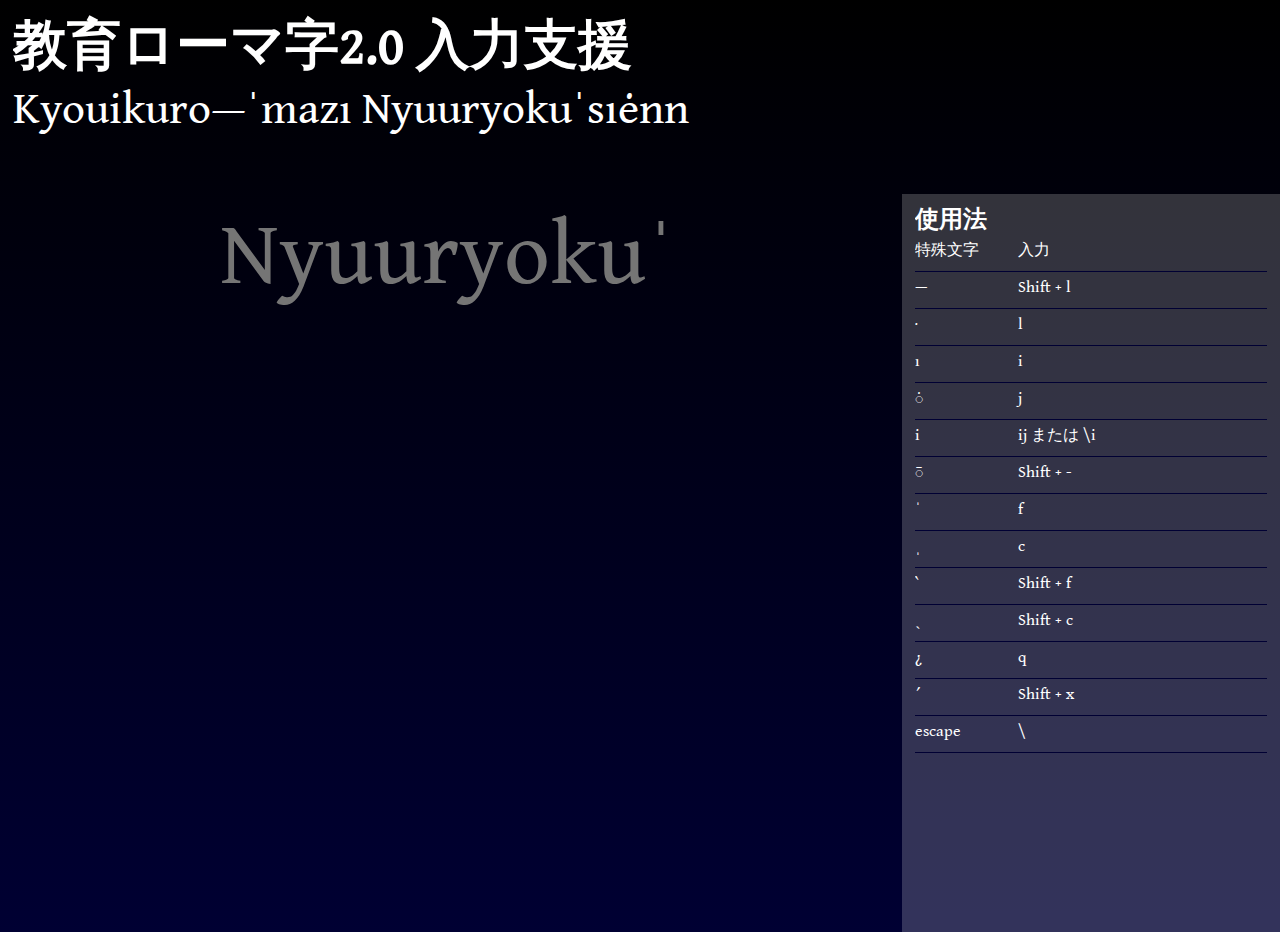
<file: index.htm>
<!DOCTYPE html>
<html>

<head>
	<meta charset="utf-8">
	<meta name="viewport" content="width=device-width, initial-scale=1.0, maximum-scale=1.0, minimum-scale=1.0">
	<link rel="stylesheet" href="kyourosienn.css">
</head>

<body>
	<header>
		<h1>教育ローマ字2.0 入力支援</h1>
	</header>
	<article>
		<main>
			<textarea id="入力欄" autofocus placeholder="Nyuuryokuˈ"></textarea>
			<div id="copy" class="toolbox">出力をコピー</div>
			<div id="clear" class="toolbox">入力欄を消去</div>
		</main>
		<aside id="Siyouhou">
			<h2>使用法</h2>
			<ul>
				<li><span><span class="Resp">特殊文字</span>入力</span></li>
				<li><span><span class="Resp">—</span><kbd><kbd>Shift</kbd> + <kbd>l</kbd></span></li>
				<li><span><span class="Resp">·</span><kbd>l</kbd></span></li>
				<li><span><span class="Resp">ı</span><kbd>i</kbd></span></li>
				<li><span><span class="Resp">◌̇</span><kbd>j</kbd></span></li>
				<li><span><span class="Resp">i</span><kbd>i</kbd><kbd>j</kbd> または <kbd>\</kbd><kbd>i</kbd></span></li>
				<li><span><span class="Resp">◌̄</span><kbd>Shift</kbd> + <kbd>-</kbd></span></li>
				<li><span><span class="Resp">ˈ</span><kbd>f</kbd></span></li>
				<li><span><span class="Resp">ˌ</span><kbd>c</kbd></span></li>
				<li><span><span class="Resp">ˋ</span><kbd><kbd>Shift</kbd> + <kbd>f</kbd></span></li>
				<li><span><span class="Resp">ˎ</span><kbd><kbd>Shift</kbd> + <kbd>c</kbd></span></li>
				<li><span><span class="Resp">¿</span><kbd>q</kbd></span></li>
				<li><span><span class="Resp">´</span><kbd><kbd>Shift</kbd> + <kbd>x</kbd></span></li>
				<li><span><span class="Resp">escape</span><kbd>\</kbd></span></li>
			</ul>
		</aside>
	</article>
	<script src="kyourosienn.js"></script>
</body>

</html>
</file>
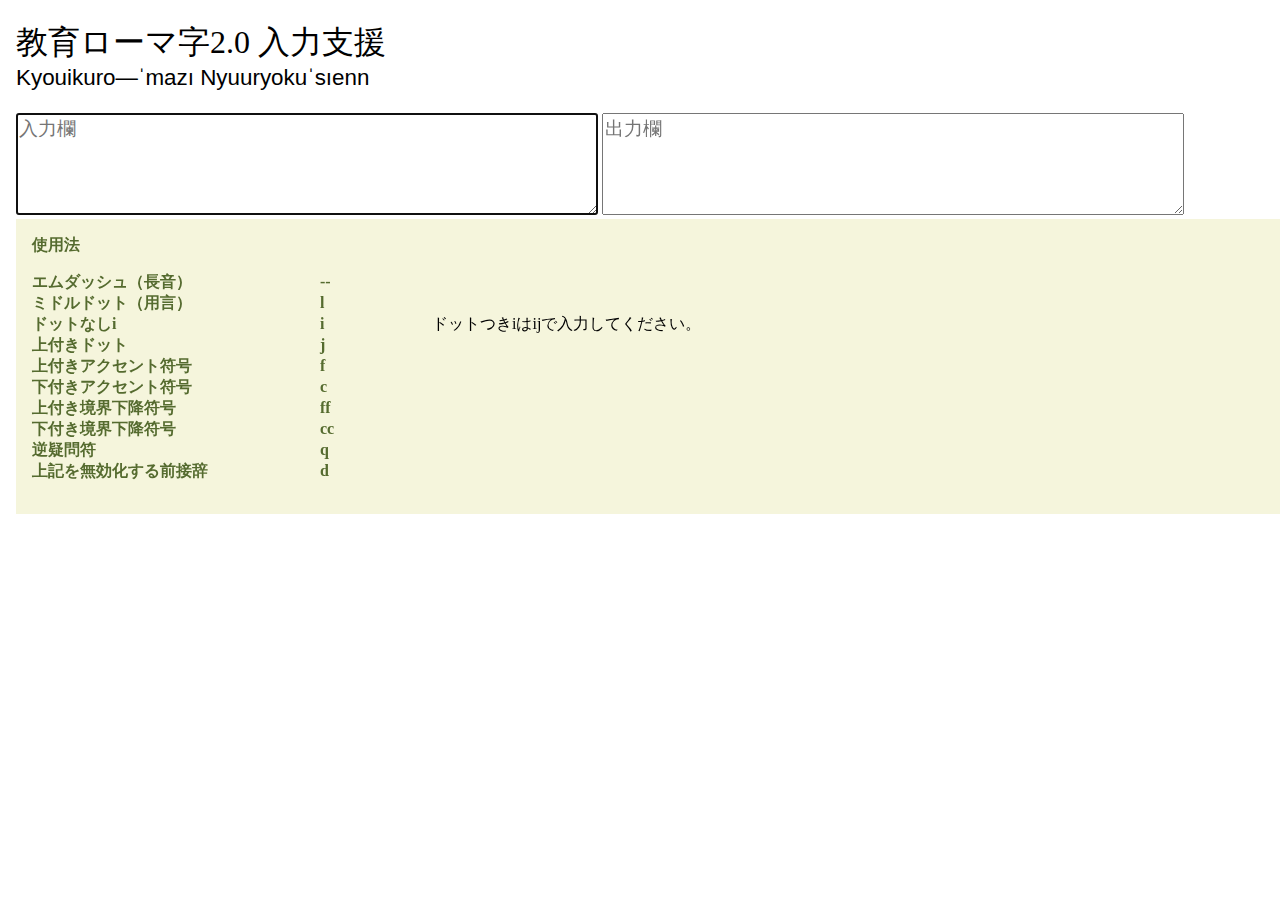
<file: kyourosienn.htm>
<!DOCTYPE html>
<html>
<head>
<meta name="viewport" content="width=device-width, initial-scale=1.0, maximum-scale=1.0, minimum-scale=1.0">

<style>
body{
	margin: 0;
	padding: 0;
}
textarea{
	font-family: 'Andika', 'Calibri', sans-serif;
	font-size: 1.2em;
}
.Title{
	color: #556b2f;
	font-weight: bold;
}
#Siyouhou{
	background-color: #f5f5dc;
}
#Siyouhou h2{
	font-size: 1em;
	color: #556b2f;
}
#Siyouhou ul{
	list-style: none;
	padding-left: 0 !important;
}
@media screen and (min-width: 481px){
	h1{
		font-weight: normal;
		padding-left: 0.5em;
	}
	h1::after{
		content: 'Kyouikuro—ˈmazı Nyuuryokuˈsıenn';
		display: block;
		font-size: 0.7em !important;
      	font-family: 'Andika', 'Calibri', sans-serif;
	}
	article{
		margin: 1em;
	}
	textarea{
		display: inline-block;
		width: 30em;
		height: 5em;
	}
	#Siyouhou{
		padding: 1em;
		width: 80em;
	}
	#Siyouhou h2{
		font-size: 1em;
		color: #556b2f;
		margin: 0;
		}
	.Title{
		display: inline-block;
		width: 25em;
	}
	.Resp{
		display: inline-block;
		width: 18em;
	}
	.toolbox{
		display: none;
	}
}
@media screen and (max-width:480px) {
	h1{
		text-align: center;
		font-size: 1.5em;
		background-color: #556b2f;
		color: #fff;
		margin: 0;
		padding: 0;
		font-weight: normal;
	}
	textarea{
		display: block;
		width: calc(100% - 1em);
		height: 4em;
		padding: 0;
		margin: 0.5em;
	}
	#Siyouhou{
		margin: 0.5em;
		padding: 0.5em;
	}
	#Siyouhou h2{
		text-align: center;
		margin: 0;
		}
	.Resp::after{
		content: '　→　'
	}
	#Siyouhou h2::before{
		content: '●';
		color: #556b2f;
	}
	#Siyouhou h2::after{
		content: '●';
		color: #556b2f;
	}
	.Compl{
		padding-left: 1em;
	}
	.Title{
		display: block;
	}
	.toolbox{
		color: white;
		display: block;
		margin: 0.5em;
		width: calc(100% - 2em);
		padding: 0.5em;
		text-align: center;
		font-size: 1em;
	}
	#copy{
    	background: #008080;
    }
	#clear{
    	background: #005B80;
    }
}
</style>
<meta charset="utf-8">
<script>
	var Nyuuryokugunn = ["ff","cc","--","i","l","j","f","c","q","dˋ","dˎ","d—","d·","ḋ","dˈ","dˌ","d¿"];
	var Syuturyokugunn = ["ˋ","ˎ","—","ı","·","̇","ˈ","ˌ","¿","ff","cc","--","l","j","f","c","q"];
	var Yousosuu = Nyuuryokugunn.length;
	function Zikkou(){
		var Taisyou = document.getElementById("Nyuuryoku").value;
		for(var i=0;i<Yousosuu;i++){
			Taisyou = Taisyou.replace(new RegExp(Nyuuryokugunn[i], 'g'),Syuturyokugunn[i]);
		}
		document.getElementById("Kekka").value = Taisyou;
	}
	function clipcopy(){
		document.getElementById("Kekka").select();
		document.execCommand("copy");
	}
	function clearrequest(){
    	document.getElementById("Nyuuryoku").value="";
    }
</script>
</head>
<body>
	<h1>教育ローマ字2.0 入力支援</h1>
	<article>
	<textarea id="Nyuuryoku" placeholder="入力欄" autofocus onInput="Zikkou()"></textarea>
	<textarea id="Kekka" placeholder="出力欄"></textarea>
	<div onclick="clipcopy()" id="copy" class="toolbox">出力をコピー</div>
	<div onclick="clearrequest()" id="clear" class="toolbox">入力欄を消去</div>
	<section id="Siyouhou">
	<h2>使用法</h2>
	<ul>
	<li><span class="Title"><span class="Resp">エムダッシュ（長音）</span>--</span></li>
	<li><span class="Title"><span class="Resp">ミドルドット（用言）</span>l</span></li>
      	<li><span class="Title"><span class="Resp">ドットなしi</span>i</span><span class="Compl">ドットつきiはijで入力してください。</span></li>
	<li><span class="Title"><span class="Resp">上付きドット</span>j</span></li>
      	<li><span class="Title"><span class="Resp">上付きアクセント符号</span>f</span></li>
      	<li><span class="Title"><span class="Resp">下付きアクセント符号</span>c</span></li>
      	<li><span class="Title"><span class="Resp">上付き境界下降符号</span>ff</span></li>
        <li><span class="Title"><span class="Resp">下付き境界下降符号</span>cc</span></li>
        <li><span class="Title"><span class="Resp">逆疑問符</span>q</span></li>
	<li><span class="Title"><span class="Resp">上記を無効化する前接辞</span>d</span></li>
	</ul>
	</section>
	</article>
</body>
</html>
</file>
<file: kyourosienn.css>
@font-face{
	font-family: 'Gentium Book Basic';
	src: local('Gentium Book Basic'),
		 url('./font.woff') format('woff');
}
body {
	margin: 0;
	padding: 0;
}
kbd {
	font-family: inherit;
	font-size: inherit;
}
textarea {
	font-family: inherit;
	font-size: 1.2em;
}
.Resp{
	display: inline-block;
	vertical-align: top;
}
@media screen and (min-width: 481px) {
	body{
		background: linear-gradient(black,#003);
		color: white;
		font-family: 'Gentium Book Basic', serif;
	}
	*{
		margin: 0;
		padding: 0;
		overflow: hidden;
	}
	main {
		float: left;
		height: 80vh;
		width: 70vw;
		vertical-align: middle;
		text-align: center;
		line-height: 100%;
	}
	aside {
		float: right;
		background: rgba(255,255,255,0.2);
		height: 80vh;
		width: 27.5vw;
		padding: 1vh 1vw;
	}
	aside ul li{
		display: block;
		height: 4vh;
		border-bottom: solid #003 1px;
		line-height: 2;
	}
	.Resp{

		width: 8vw;
	}
	header{
		width: 100vw;
		height: 19.5vh;
		padding: 1vh 1vw;
	}
	h1{
		display: block;
		font-size: 6vh;
	}
	h1::after {
		content: 'Kyouikuro—ˈmazı Nyuuryokuˈsıėnn';
		display: block;
		font-weight: normal;
		font-size: 5vh;
	}
	textarea{
		display: block;
		border: 0;
		width: 100%;
		height: 100%;
		margin: 0 auto;
		text-align: center;
		resize: none;
		background: transparent;
		color: #ddd;
		line-height: 1.4;
	}
	textarea:focus{
		outline: 0;
	}
	.toolbox {
		display: none;
	}
}
@media screen and (max-width:480px) {
	kbd {
		font-size: 100%;
	}
	.Title {
		color: #556b2f;
		font-weight: bold;
	}
	#Siyouhou {
		background-color: #f5f5dc;
	}
	#Siyouhou h2 {
		font-size: 1em;
		color: #556b2f;
	}
	#Siyouhou ul {
		list-style: none;
		padding-left: 0 !important;
	}
	/* 仮終わり */
	h1 {
		text-align: center;
		font-size: 1.5em;
		background-color: #556b2f;
		color: #fff;
		margin: 0;
		padding: 0;
		font-weight: normal;
	}
	textarea {
		display: block;
		width: calc(100% - 1rem);
		height: 8rem;
		padding: 0;
		margin: 0.5rem;
	}
	#Siyouhou {
		margin: 0.5em;
		padding: 0.5em;
	}
	#Siyouhou h2 {
		text-align: center;
		margin: 0;
	}
	#Siyouhou h2::before {
		content: '●';
		color: #556b2f;
	}
	#Siyouhou h2::after {
		content: '●';
		color: #556b2f;
	}
	aside ul li {
		border-bottom: #556b2f dotted 1px;
	}
	aside ul li, aside p{
		margin: 0 1rem;
	}
	aside ul li:first-child {
		font-weight: bold;
		color: #556b2f;
	}
	.Resp{
		width: 6rem;
	}
	.toolbox {
		color: white;
		display: block;
		margin: 0.5em;
		width: calc(100% - 2em);
		padding: 0.5em;
		text-align: center;
		font-size: 1em;
	}
	#copy {
		background: #008080;
	}
	#clear {
		background: #005B80;
	}
}
</file>
